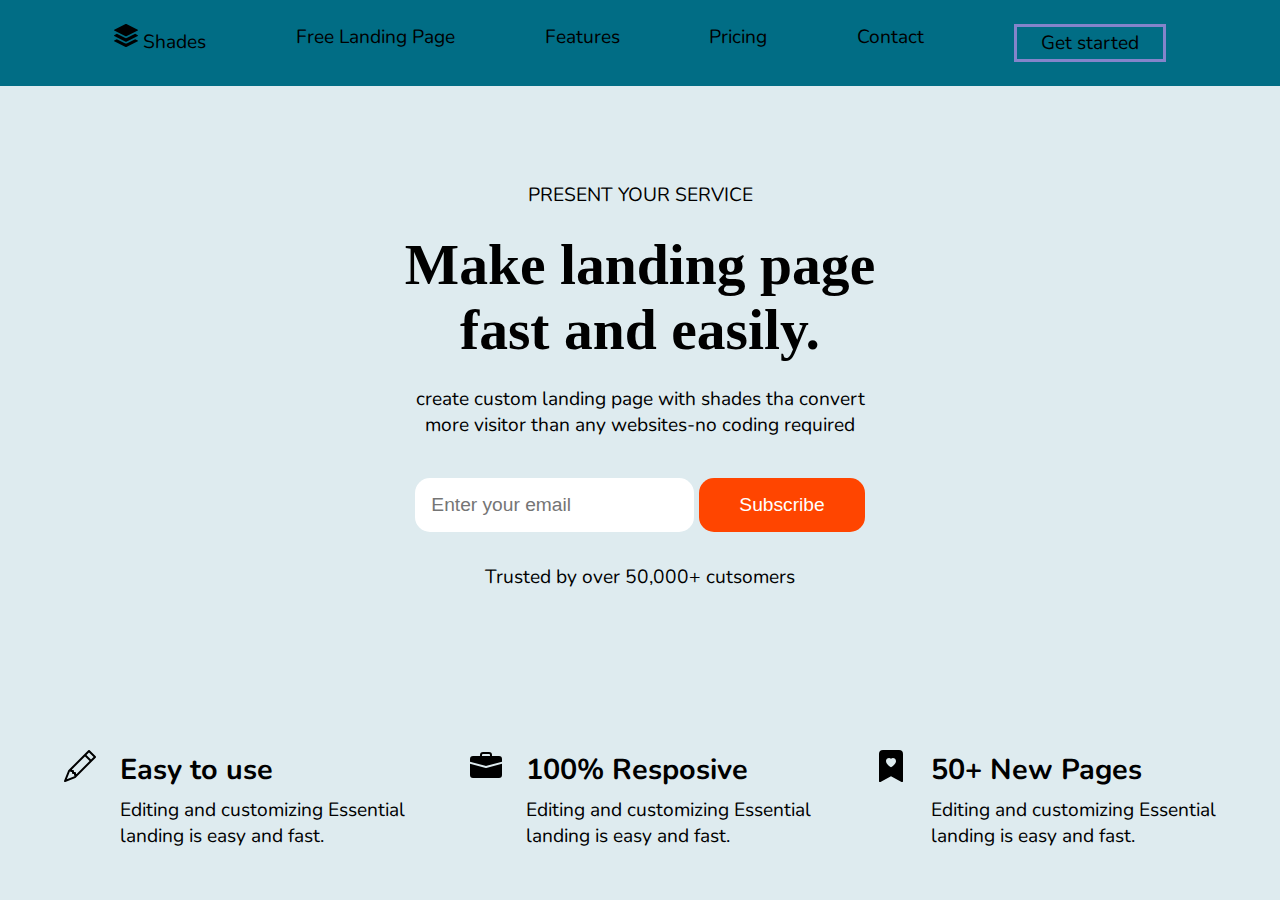
<file: index.html>
<!DOCTYPE html>
<html lang="en">
<head>
    <meta charset="UTF-8">
    <meta http-equiv="X-UA-Compatible" content="IE=edge">
    <meta name="viewport" content="width=device-width, initial-scale=1.0">
    <title>Landing Page</title>
    <link rel="stylesheet" href="style.css">
    <link href="https://cdn.jsdelivr.net/npm/bootstrap@5.0.2/dist/css/bootstrap.min.css" rel="stylesheet" integrity="sha384-EVSTQN3/azprG1Anm3QDgpJLIm9Nao0Yz1ztcQTwFspd3yD65VohhpuuCOmLASjC" crossorigin="anonymous">
</head>
<body>
    <header class="header__head">
        <nav class="header__nav">
            <ul class="header__ul__two">
                <li class="header__li">
                    <svg xmlns="http://www.w3.org/2000/svg" width="24" height="24" fill="currentColor" class="bi bi-stack" viewBox="0 0 16 16">
                        <path d="m14.12 10.163 1.715.858c.22.11.22.424 0 .534L8.267 15.34a.6.6 0 0 1-.534 0L.165 11.555a.299.299 0 0 1 0-.534l1.716-.858 5.317 2.659c.505.252 1.1.252 1.604 0l5.317-2.66zM7.733.063a.6.6 0 0 1 .534 0l7.568 3.784a.3.3 0 0 1 0 .535L8.267 8.165a.6.6 0 0 1-.534 0L.165 4.382a.299.299 0 0 1 0-.535z"/>
                        <path d="m14.12 6.576 1.715.858c.22.11.22.424 0 .534l-7.568 3.784a.6.6 0 0 1-.534 0L.165 7.968a.299.299 0 0 1 0-.534l1.716-.858 5.317 2.659c.505.252 1.1.252 1.604 0z"/>
                      </svg>
                    <a href="example.com" target="_blank"> Shades</a></li>
                <li class="header__li"><a href="#">Free Landing Page</a></li>
                <li class="header__li"><a href="#">Features</a></li>
                
                <li class="header__li"><a href="#">Pricing</a></li>
                <li class="header__li"><a href="#">Contact</a></li>
                <li class="header__li"><a href="#">Get started</a></li>
            </ul>
        </nav>
    </header>
    <main class="main">
        <p class="main__P1">PRESENT YOUR SERVICE</p>

        <section class="main__section1">
            <h1 class="main__section1__h1 center" >Make landing page <span>fast and easily.</span></h1>
            <p class="main__section1__P center">create custom landing page with shades tha convert <span>more visitor than any websites-no coding required</span></p>
        </section>

        <section class="main__section2">
            <input type="email" name="email" placeholder="Enter your email">
            <button type="button" onclick="alert('hello world!')">Subscribe</button>
        </section>

        <P class="main__p2"> Trusted by over 50,000+ cutsomers</P>

    </main>
    <article class="general__article">
        <article class="article1">
            <svg xmlns="http://www.w3.org/2000/svg" width="32" height="32" fill="currentColor" class="bi bi-pencil" viewBox="0 0 16 16">
                <path d="M12.146.146a.5.5 0 0 1 .708 0l3 3a.5.5 0 0 1 0 .708l-10 10a.5.5 0 0 1-.168.11l-5 2a.5.5 0 0 1-.65-.65l2-5a.5.5 0 0 1 .11-.168zM11.207 2.5 13.5 4.793 14.793 3.5 12.5 1.207zm1.586 3L10.5 3.207 4 9.707V10h.5a.5.5 0 0 1 .5.5v.5h.5a.5.5 0 0 1 .5.5v.5h.293zm-9.761 5.175-.106.106-1.528 3.821 3.821-1.528.106-.106A.5.5 0 0 1 5 12.5V12h-.5a.5.5 0 0 1-.5-.5V11h-.5a.5.5 0 0 1-.468-.325"/>
            </svg>
            <div class="holder">
                <h2 class="article1__h2">Easy to use</h2>
                <p class="article1__p">Editing and customizing Essential<span> landing is easy and fast.</span></p>
            </div>
        </article>

        <article class="article2">
            <svg xmlns="http://www.w3.org/2000/svg" width="32" height="32" fill="currentColor" class="bi bi-briefcase-fill" viewBox="0 0 16 16">
                <path d="M6.5 1A1.5 1.5 0 0 0 5 2.5V3H1.5A1.5 1.5 0 0 0 0 4.5v1.384l7.614 2.03a1.5 1.5 0 0 0 .772 0L16 5.884V4.5A1.5 1.5 0 0 0 14.5 3H11v-.5A1.5 1.5 0 0 0 9.5 1zm0 1h3a.5.5 0 0 1 .5.5V3H6v-.5a.5.5 0 0 1 .5-.5"/>
                <path d="M0 12.5A1.5 1.5 0 0 0 1.5 14h13a1.5 1.5 0 0 0 1.5-1.5V6.85L8.129 8.947a.5.5 0 0 1-.258 0L0 6.85z"/>
            </svg>
            <div class="holder">
                <h2 class="article2__h2">100% Resposive</h2>
                <p class="article2__p">Editing and customizing Essential <span> landing is easy and fast.</span></p>
            </div>  

        </article>

        <article class="article3">
            <svg xmlns="http://www.w3.org/2000/svg" width="32" height="32" fill="currentColor" class="bi bi-bookmark-heart-fill" viewBox="0 0 16 16">
                <path d="M2 15.5a.5.5 0 0 0 .74.439L8 13.069l5.26 2.87A.5.5 0 0 0 14 15.5V2a2 2 0 0 0-2-2H4a2 2 0 0 0-2 2zM8 4.41c1.387-1.425 4.854 1.07 0 4.277C3.146 5.48 6.613 2.986 8 4.412z"/>
            </svg>
            <div class="holder">
                <h2 class="article3__h2">50+ New Pages</h2>
                <p class="article3__p">Editing and customizing Essential<span> landing is easy and fast.</span>
                </p>
            </div>
        </article>
    </article>
    <!-- <footer class="footers">
      <p class="footers__p center">@osetag</p>
       
    </footer> -->

    

</body>
</html>
</file>
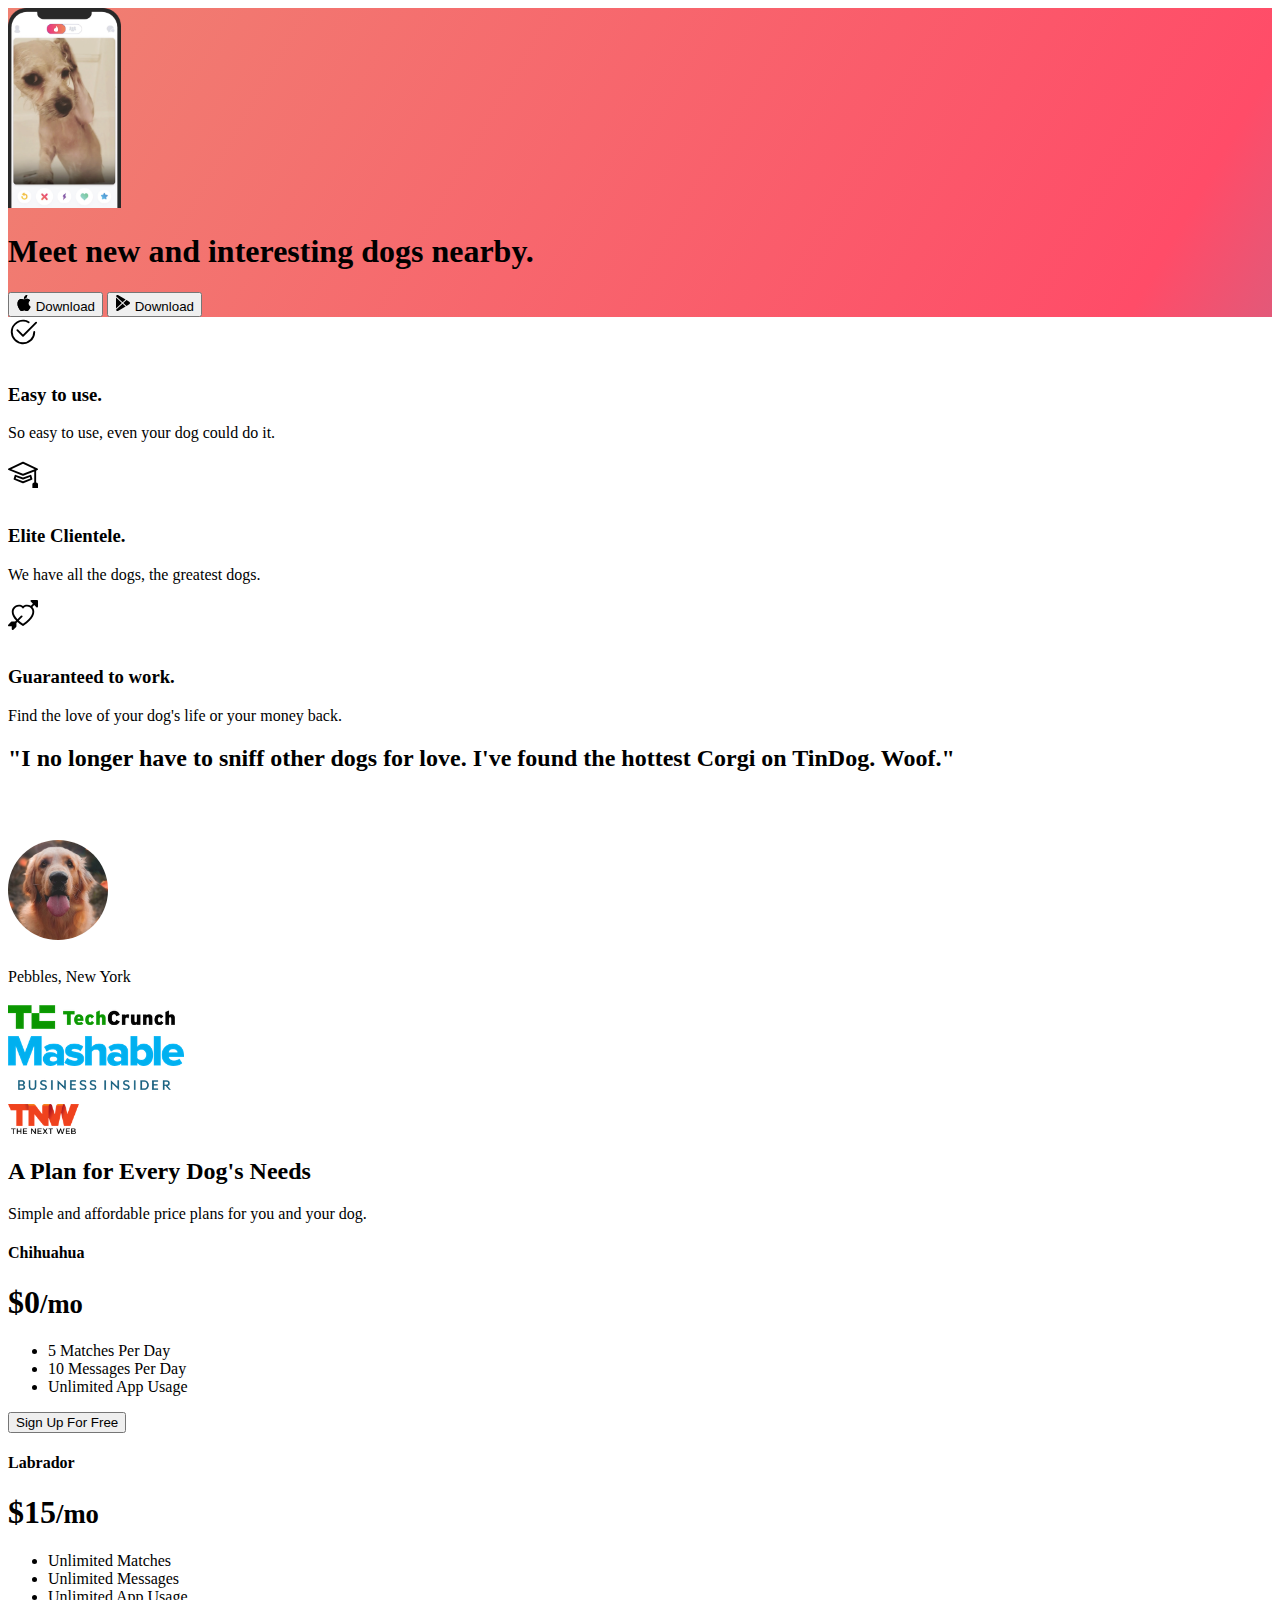
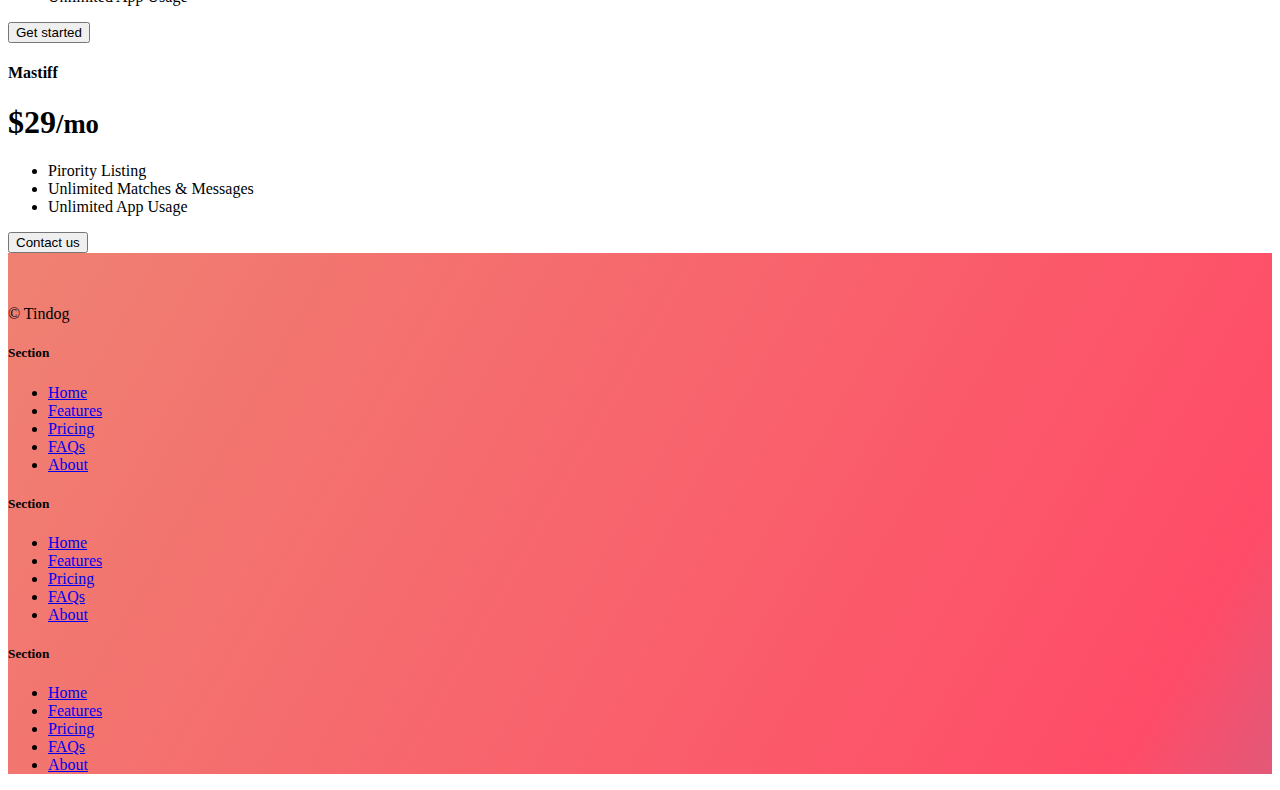
<file: 11.3 TinDog Project/index.html>
<!DOCTYPE html>
<html lang="en">

<head>
  <meta charset="UTF-8">
  <meta name="viewport" content="width=device-width, initial-scale=1.0">
  <title>TinDog</title>
  <link rel="stylesheet" href="./css/style.css"/>
  <link href="https://cdn.jsdelivr.net/npm/bootstrap@5.3.1/dist/css/bootstrap.min.css" rel="stylesheet" integrity="sha384-4bw+/aepP/YC94hEpVNVgiZdgIC5+VKNBQNGCHeKRQN+PtmoHDEXuppvnDJzQIu9" crossorigin="anonymous">
                         
</head>

<body>

  <!-- Title -->
  <section id="title" class="gradient-background">
    <div class="container col-xxl-8 px-4 pt-5">
      <div class="row flex-lg-row-reverse align-items-center g-5 pt-5">
        <div class="col-10 col-sm-8 col-lg-6">
          <img src="./images/iphone.png" class="d-block mx-lg-auto img-fluid" alt="app demo" height="200" loading="lazy">
        </div>
        <div class="col-lg-6">
          <h1 class="display-5 fw-bold text-body-emphasis lh-1 mb-3">Meet new and interesting dogs nearby.</h1>
          <div class="d-grid gap-2 d-md-flex justify-content-md-start">
            <button type="button" class="btn btn-light btn-lg px-4 me-md-2"><svg xmlns="http://www.w3.org/2000/svg" width="16" height="16" fill="currentColor"
              class="bi bi-apple mb-1" viewBox="0 0 16 16">
<path
                d="M11.182.008C11.148-.03 9.923.023 8.857 1.18c-1.066 1.156-.902 2.482-.878 2.516.024.034 1.52.087 2.475-1.258.955-1.345.762-2.391.728-2.43Zm3.314 11.733c-.048-.096-2.325-1.234-2.113-3.422.212-2.189 1.675-2.789 1.698-2.854.023-.065-.597-.79-1.254-1.157a3.692 3.692 0 0 0-1.563-.434c-.108-.003-.483-.095-1.254.116-.508.139-1.653.589-1.968.607-.316.018-1.256-.522-2.267-.665-.647-.125-1.333.131-1.824.328-.49.196-1.422.754-2.074 2.237-.652 1.482-.311 3.83-.067 4.56.244.729.625 1.924 1.273 2.796.576.984 1.34 1.667 1.659 1.899.319.232 1.219.386 1.843.067.502-.308 1.408-.485 1.766-.472.357.013 1.061.154 1.782.539.571.197 1.111.115 1.652-.105.541-.221 1.324-1.059 2.238-2.758.347-.79.505-1.217.473-1.282Z" />
<path
                d="M11.182.008C11.148-.03 9.923.023 8.857 1.18c-1.066 1.156-.902 2.482-.878 2.516.024.034 1.52.087 2.475-1.258.955-1.345.762-2.391.728-2.43Zm3.314 11.733c-.048-.096-2.325-1.234-2.113-3.422.212-2.189 1.675-2.789 1.698-2.854.023-.065-.597-.79-1.254-1.157a3.692 3.692 0 0 0-1.563-.434c-.108-.003-.483-.095-1.254.116-.508.139-1.653.589-1.968.607-.316.018-1.256-.522-2.267-.665-.647-.125-1.333.131-1.824.328-.49.196-1.422.754-2.074 2.237-.652 1.482-.311 3.83-.067 4.56.244.729.625 1.924 1.273 2.796.576.984 1.34 1.667 1.659 1.899.319.232 1.219.386 1.843.067.502-.308 1.408-.485 1.766-.472.357.013 1.061.154 1.782.539.571.197 1.111.115 1.652-.105.541-.221 1.324-1.059 2.238-2.758.347-.79.505-1.217.473-1.282Z" />
</svg> Download</button>
            <button type="button" class="btn btn-outline-light btn-lg px-4"><svg xmlns="http://www.w3.org/2000/svg" width="16" height="16" fill="currentColor"
              class="bi bi-google-play mb-1" viewBox="0 0 16 16">
<path
                d="M14.222 9.374c1.037-.61 1.037-2.137 0-2.748L11.528 5.04 8.32 8l3.207 2.96 2.694-1.586Zm-3.595 2.116L7.583 8.68 1.03 14.73c.201 1.029 1.36 1.61 2.303 1.055l7.294-4.295ZM1 13.396V2.603L6.846 8 1 13.396ZM1.03 1.27l6.553 6.05 3.044-2.81L3.333.215C2.39-.341 1.231.24 1.03 1.27Z" />
</svg> Download</button>
          </div>
        </div>
      </div>
    </div>
    

  </section>
  <!-- Features -->
  <section id="features">
    <div class="container px-4 py-5" id="hanging-icons">
      
      <div class="row g-4 py-5 row-cols-1 row-cols-lg-3">
        <div class="col d-flex align-items-start">
          <div class="icon-square text-body-emphasis bg-body-secondary d-inline-flex align-items-center justify-content-center fs-4 flex-shrink-0 me-3">
            <svg xmlns="http://www.w3.org/2000/svg" height="30" fill="currentColor" class="bi bi-check2-circle"
            viewBox="0 0 16 16">
<path
              d="M2.5 8a5.5 5.5 0 0 1 8.25-4.764.5.5 0 0 0 .5-.866A6.5 6.5 0 1 0 14.5 8a.5.5 0 0 0-1 0 5.5 5.5 0 1 1-11 0z" />
<path
              d="M15.354 3.354a.5.5 0 0 0-.708-.708L8 9.293 5.354 6.646a.5.5 0 1 0-.708.708l3 3a.5.5 0 0 0 .708 0l7-7z" />
</svg>
          </div>
          <div>
            <h3 class="fs-2 text-body-emphasis">Easy to use.</h3>
            <p>So easy to use, even your dog could do it.
            </p>
            
          </div>
        </div>
        <div class="col d-flex align-items-start">
          <div class="icon-square text-body-emphasis bg-body-secondary d-inline-flex align-items-center justify-content-center fs-4 flex-shrink-0 me-3">
            <svg xmlns="http://www.w3.org/2000/svg" height="30" fill="currentColor" class="bi bi-mortarboard" viewBox="0 0 16 16">
            <path d="M8.211 2.047a.5.5 0 0 0-.422 0l-7.5 3.5a.5.5 0 0 0 .025.917l7.5 3a.5.5 0 0 0 .372 0L14 7.14V13a1 1 0 0 0-1 1v2h3v-2a1 1 0 0 0-1-1V6.739l.686-.275a.5.5 0 0 0 .025-.917l-7.5-3.5ZM8 8.46 1.758 5.965 8 3.052l6.242 2.913L8 8.46Z"/>
            <path d="M4.176 9.032a.5.5 0 0 0-.656.327l-.5 1.7a.5.5 0 0 0 .294.605l4.5 1.8a.5.5 0 0 0 .372 0l4.5-1.8a.5.5 0 0 0 .294-.605l-.5-1.7a.5.5 0 0 0-.656-.327L8 10.466 4.176 9.032Zm-.068 1.873.22-.748 3.496 1.311a.5.5 0 0 0 .352 0l3.496-1.311.22.748L8 12.46l-3.892-1.556Z"/>
            </svg>
             
          </div>
          <div>
            <h3 class="fs-2 text-body-emphasis">Elite Clientele.</h3>
            <p>We have all the dogs, the greatest dogs.</p>
            
          </div>
        </div>
        <div class="col d-flex align-items-start">
          <div class="icon-square text-body-emphasis bg-body-secondary d-inline-flex align-items-center justify-content-center fs-4 flex-shrink-0 me-3">
            <svg xmlns="http://www.w3.org/2000/svg" height="30" fill="currentColor" class="bi bi-arrow-through-heart"
              viewBox="0 0 16 16">
<path fill-rule="evenodd"
                d="M2.854 15.854A.5.5 0 0 1 2 15.5V14H.5a.5.5 0 0 1-.354-.854l1.5-1.5A.5.5 0 0 1 2 11.5h1.793l.53-.53c-.771-.802-1.328-1.58-1.704-2.32-.798-1.575-.775-2.996-.213-4.092C3.426 2.565 6.18 1.809 8 3.233c1.25-.98 2.944-.928 4.212-.152L13.292 2 12.147.854A.5.5 0 0 1 12.5 0h3a.5.5 0 0 1 .5.5v3a.5.5 0 0 1-.854.354L14 2.707l-1.006 1.006c.236.248.44.531.6.845.562 1.096.585 2.517-.213 4.092-.793 1.563-2.395 3.288-5.105 5.08L8 13.912l-.276-.182a21.86 21.86 0 0 1-2.685-2.062l-.539.54V14a.5.5 0 0 1-.146.354l-1.5 1.5Zm2.893-4.894A20.419 20.419 0 0 0 8 12.71c2.456-1.666 3.827-3.207 4.489-4.512.679-1.34.607-2.42.215-3.185-.817-1.595-3.087-2.054-4.346-.761L8 4.62l-.358-.368c-1.259-1.293-3.53-.834-4.346.761-.392.766-.464 1.845.215 3.185.323.636.815 1.33 1.519 2.065l1.866-1.867a.5.5 0 1 1 .708.708L5.747 10.96Z" />
</svg>
          </div>
          <div>
            <h3 class="fs-2 text-body-emphasis">Guaranteed to work.</h3>
            <p>Find the love of your dog's life or your money back.</p>
            
          </div>
        </div>
      </div>
    </div>
    
  </section>
  <!-- Testimonial -->
  <section id="testimonial" >
    <div class="my-5">
      <div class="p-5 text-center bg-body-tertiary">
        <div class="container py-5">
          <h2 class="text-body-emphasis">"I no longer have to sniff other dogs for love. I've found the hottest Corgi on
            TinDog. Woof."</h2>
          <img class="profile-img mt-5" src="./images/dog-img.jpg" alt="dog image">
          <p class="col-lg-8 mx-auto lead mt-2">
            Pebbles, New York
          </p>
        </div>

        <div class="container">
          <div class="row">
            <div class="col-lg-3 col-sm-12">
              <img src="./images/techcrunch.png" alt="techcrunch" height="30">
            </div>
            <div class="col-lg-3 col-sm-12">
              <img src="./images/mashable.png" alt="mashable" height="30">
            </div>
            <div class="col-lg-3 col-sm-12">
              <img src="./images/bizinsider.png" alt="bizinsider" height="30">
            </div>
            <div class="col-lg-3 col-sm-12">
              <img src="./images/tnw.png" alt="tnw" height="30">
            </div>
          </div>
        </div>
      </div>
    </div>

  </section>






  <section id="pricing">
    <div class="container py-3">
      <header>
         <div class="pricing-header p-3 pb-md-4 mx-auto text-center">
          <h2 class="display-4 fw-normal text-body-emphasis">A Plan for Every Dog's Needs</h2>
          <p class="fs-5 text-body-secondary">Simple and affordable price plans for you and your dog.</p>
        </div>
      </header>
    
      <main>
        <div class="row row-cols-1 row-cols-md-3 mb-3 text-center">
          <div class="col">
            <div class="card mb-4 rounded-3 shadow-sm">
              <div class="card-header py-3">
                <h4 class="my-0 fw-normal">Chihuahua</h4>
              </div>
              <div class="card-body">
                <h1 class="card-title pricing-card-title">$0<small class="text-body-secondary fw-light">/mo</small></h1>
                <ul class="list-unstyled mt-3 mb-4">
                  <li>5 Matches Per Day</li>
                  <li>10 Messages Per Day</li>
                  <li>Unlimited App Usage</li>
                </ul>
                <button type="button" class="w-100 btn btn-lg btn-outline-dark">Sign Up For Free</button>
              </div>
            </div>
          </div>
          <div class="col">
            <div class="card mb-4 rounded-3 shadow-sm">
              <div class="card-header py-3">

               <h4 class="my-0 fw-normal">Labrador</h4>
              </div>
              <div class="card-body">
                <h1 class="card-title pricing-card-title">$15<small class="text-body-secondary fw-light">/mo</small></h1>
                <ul class="list-unstyled mt-3 mb-4">
                  <li>Unlimited Matches</li>
                  <li>Unlimited Messages</li>
                  <li>Unlimited App Usage</li>
                </ul>
                <button type="button" class="w-100 btn btn-lg btn-dark">Get started</button>
              </div>
            </div>
          </div>
          <div class="col">
            <div class="card mb-4 rounded-3 shadow-sm border-dark">
              <div class="card-header py-3 text-bg-dark border-dark">
                <h4 class="my-0 fw-normal">Mastiff</h4>
              </div>
              <div class="card-body">
                <h1 class="card-title pricing-card-title">$29<small class="text-body-secondary fw-light">/mo</small></h1>
                <ul class="list-unstyled mt-3 mb-4">
                  <li>Pirority Listing</li>
                  <li>Unlimited Matches & Messages</li>
                  <li> Unlimited App Usage</li>
                </ul>
                <button type="button" class="w-100 btn btn-lg btn-dark">Contact us</button>
              </div>
            </div>
          </div>
        </div>
    
        

  </section>
  <!-- Footer -->
  <section id="footer" class="gradient-background"> 
    <div class="container">
      <footer class="row row-cols-1 row-cols-sm-2 row-cols-md-5   py-5 mt-5 border-top">
        <div class="col mb-3">
          <a href="/" class="d-flex align-items-center mb-3 link-body-emphasis text-decoration-none">
            <svg class="bi me-2" width="40" height="32"><use xlink:href="#bootstrap"></use></svg>
          </a>
          <p class="text-body-secondary">© Tindog</p>
        </div>
    
        <div class="col mb-3">
    
        </div>
    
        <div class="col mb-3">
          <h5>Section</h5>
          <ul class="nav flex-column">
            <li class="nav-item mb-2"><a href="#" class="nav-link p-0 text-body-secondary">Home</a></li>
            <li class="nav-item mb-2"><a href="#" class="nav-link p-0 text-body-secondary">Features</a></li>
            <li class="nav-item mb-2"><a href="#" class="nav-link p-0 text-body-secondary">Pricing</a></li>
            <li class="nav-item mb-2"><a href="#" class="nav-link p-0 text-body-secondary">FAQs</a></li>
            <li class="nav-item mb-2"><a href="#" class="nav-link p-0 text-body-secondary">About</a></li>
          </ul>
        </div>
    
        <div class="col mb-3">
          <h5>Section</h5>
          <ul class="nav flex-column">
            <li class="nav-item mb-2"><a href="#" class="nav-link p-0 text-body-secondary">Home</a></li>
            <li class="nav-item mb-2"><a href="#" class="nav-link p-0 text-body-secondary">Features</a></li>
            <li class="nav-item mb-2"><a href="#" class="nav-link p-0 text-body-secondary">Pricing</a></li>
            <li class="nav-item mb-2"><a href="#" class="nav-link p-0 text-body-secondary">FAQs</a></li>
            <li class="nav-item mb-2"><a href="#" class="nav-link p-0 text-body-secondary">About</a></li>
          </ul>
        </div>
    
        <div class="col mb-3">
          <h5>Section</h5>
          <ul class="nav flex-column">
            <li class="nav-item mb-2"><a href="#" class="nav-link p-0 text-body-secondary">Home</a></li>
            <li class="nav-item mb-2"><a href="#" class="nav-link p-0 text-body-secondary">Features</a></li>
            <li class="nav-item mb-2"><a href="#" class="nav-link p-0 text-body-secondary">Pricing</a></li>
            <li class="nav-item mb-2"><a href="#" class="nav-link p-0 text-body-secondary">FAQs</a></li>
            <li class="nav-item mb-2"><a href="#" class="nav-link p-0 text-body-secondary">About</a></li>
          </ul>
        </div>
      </footer>
    </div>

  </section>
</body>

</html>
</file>
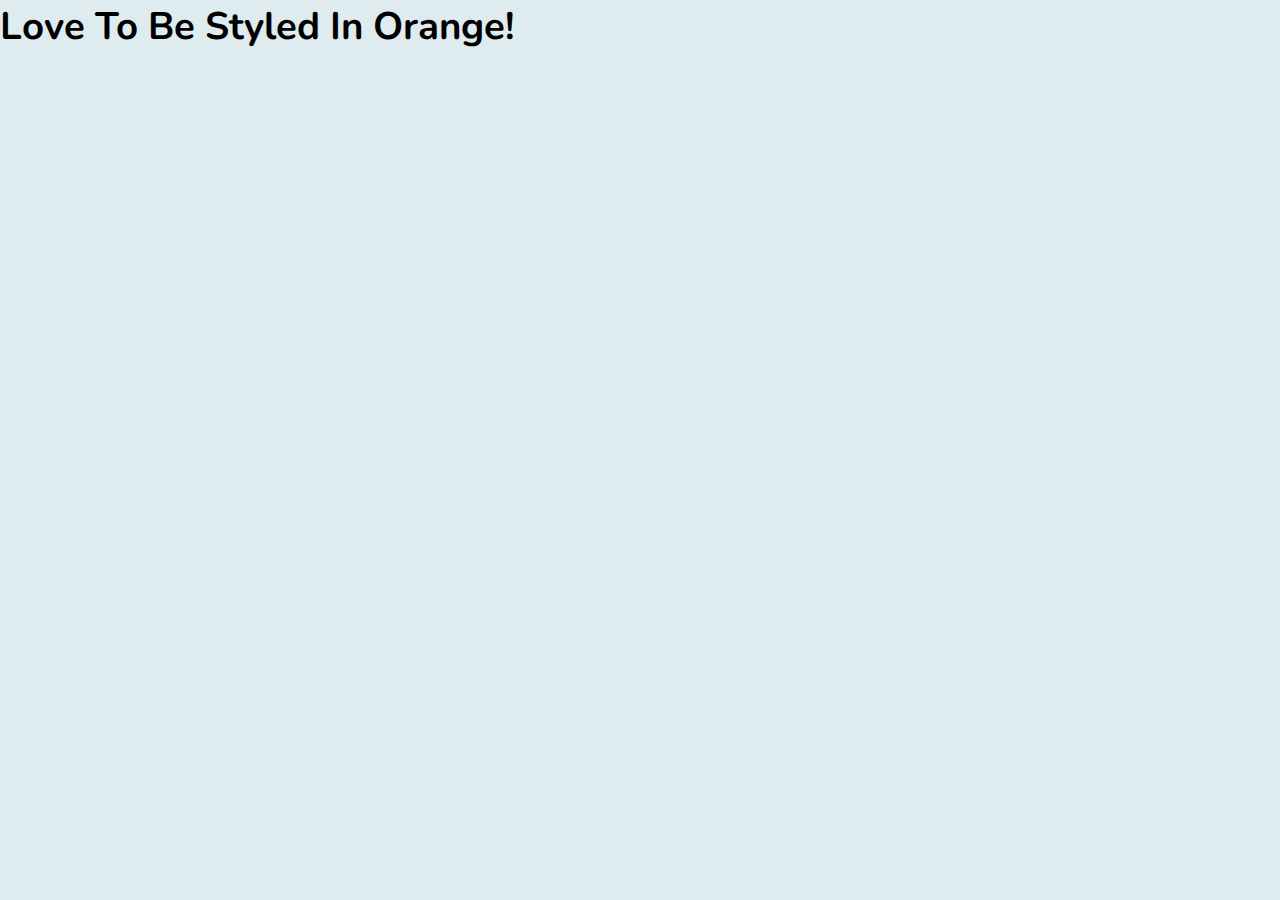
<file: external.html>
<!DOCTYPE html>
<html lang="en">
<head>
  <meta charset="UTF-8">
  <title>External</title>
  <link rel = "stylesheet"
        href="./style.css"/>
</head>
<body>
  <h1>Love To Be Styled In Orange!</h1>
</body>
</html>
</file>
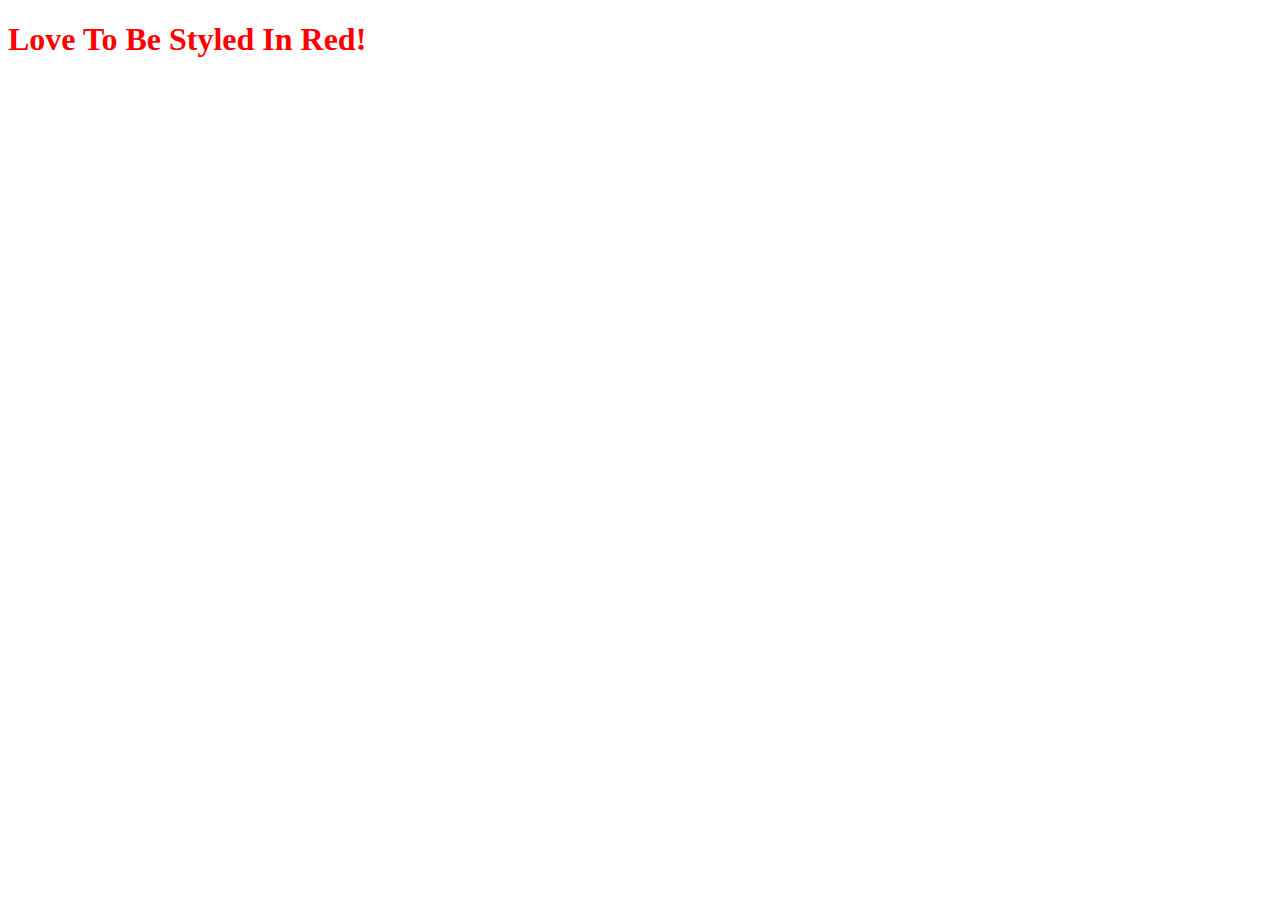
<file: internal.html>
<!DOCTYPE html>
<html lang="en">

<head>
  <meta charset="UTF-8">
  <title>Internal</title>
  <style>
    h1 {color:red;}
  </style>
</head>

<body>
<h1>Love To Be Styled In Red!</h1>
</body>

</html>
</file>
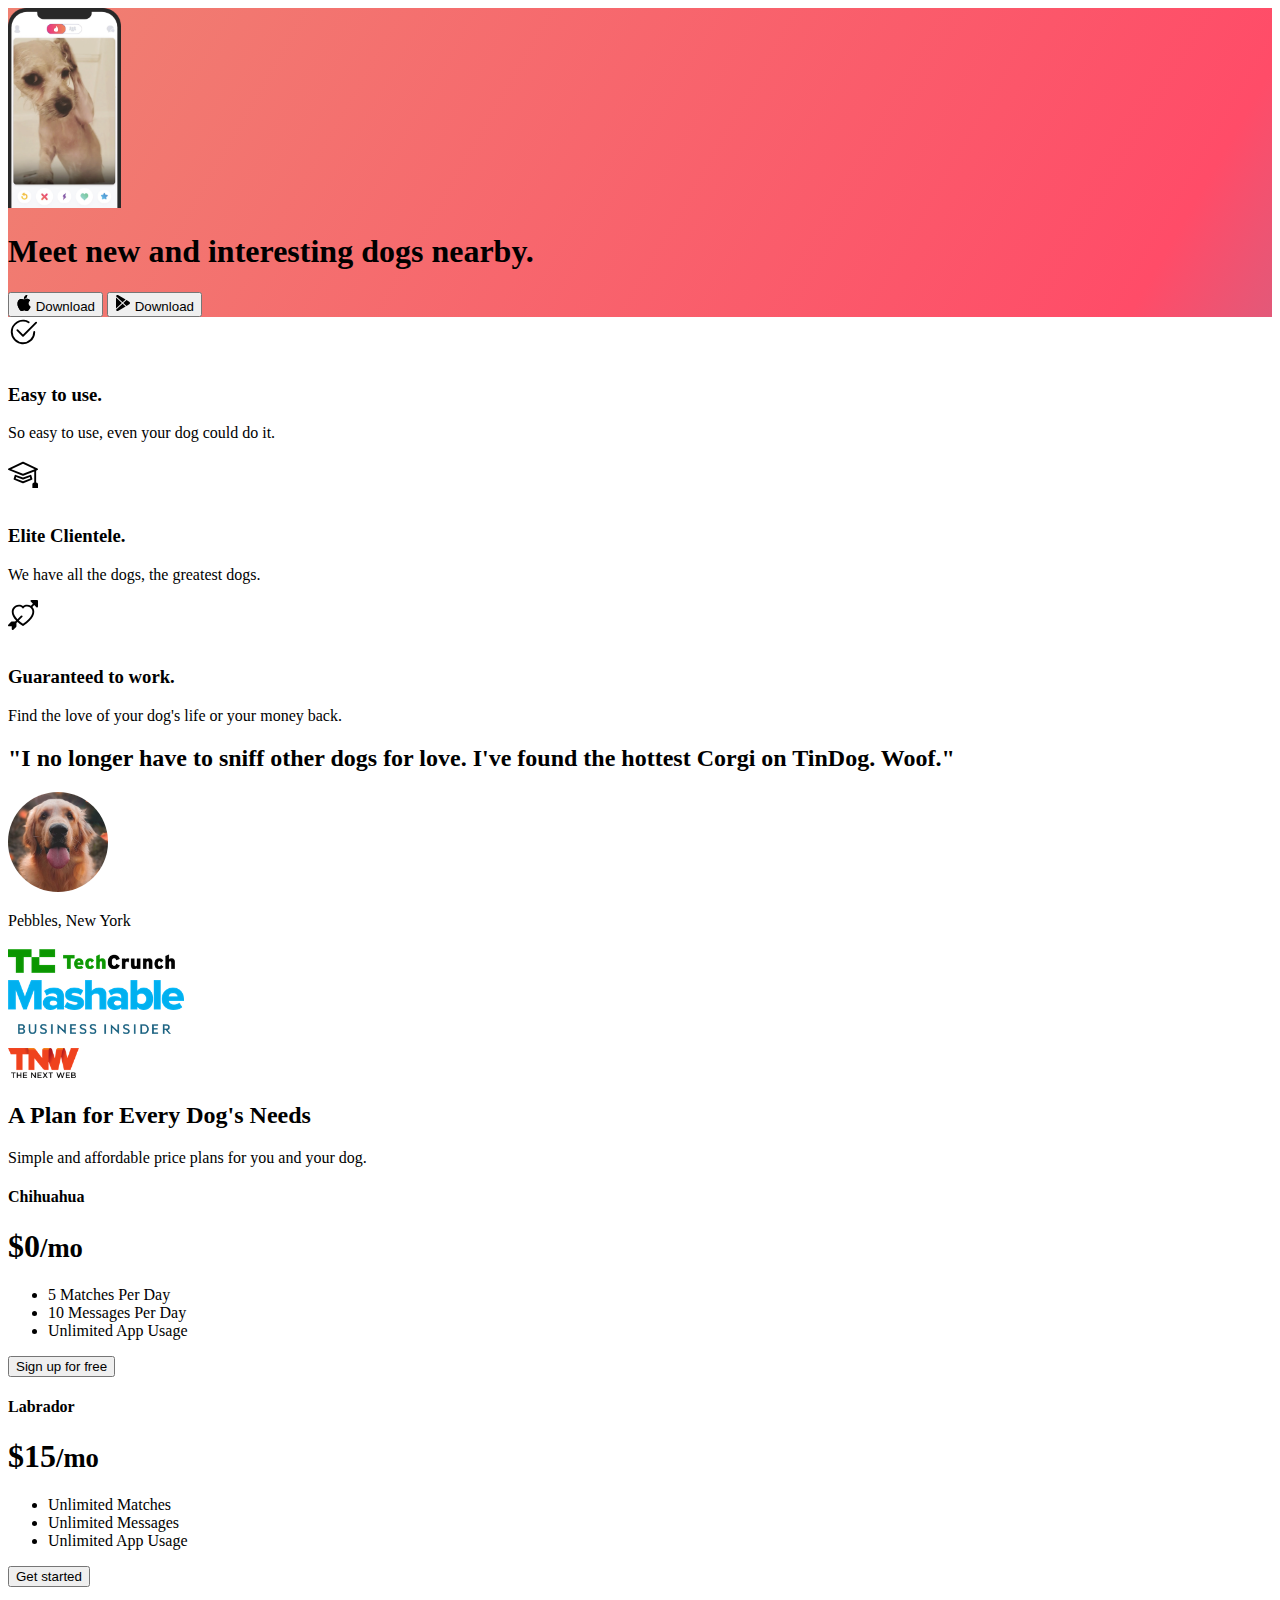
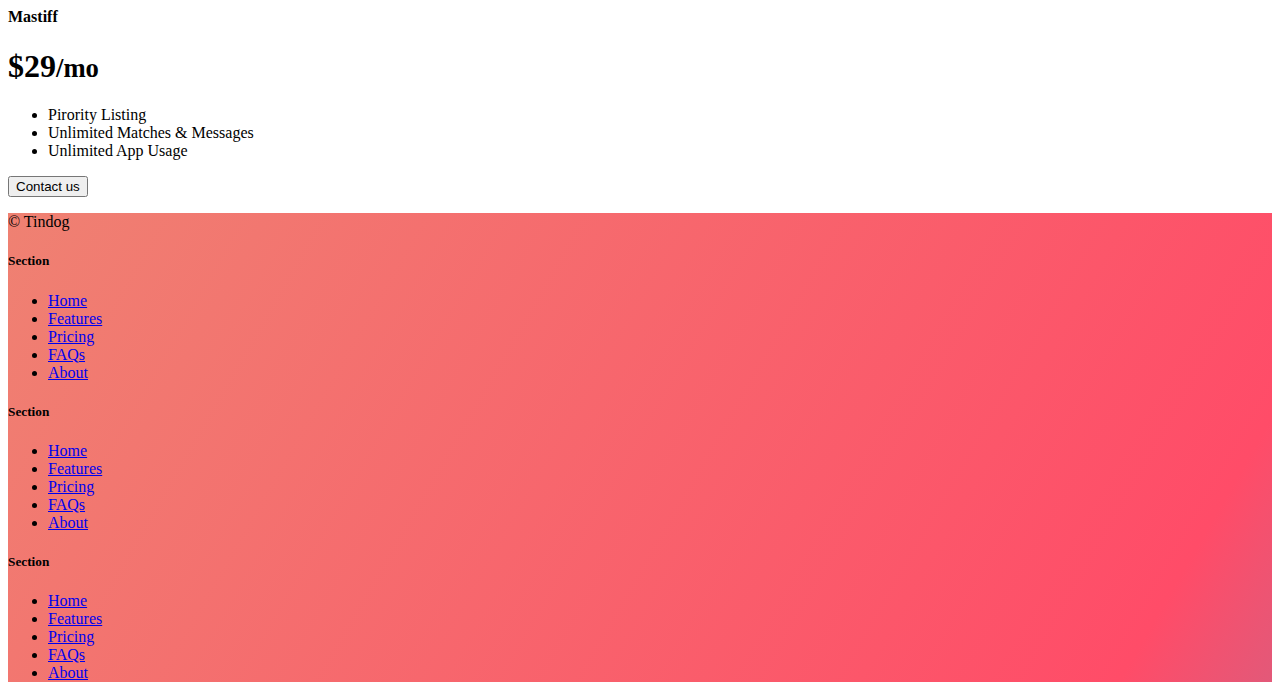
<file: solution.html>
<!DOCTYPE html>
<html lang="en">

<head>
  <meta charset="UTF-8">
  <meta name="viewport" content="width=device-width, initial-scale=1.0">
  <title>TinDog</title>
  <link href="https://cdn.jsdelivr.net/npm/bootstrap@5.3.0-alpha3/dist/css/bootstrap.min.css" rel="stylesheet"
    integrity="sha384-KK94CHFLLe+nY2dmCWGMq91rCGa5gtU4mk92HdvYe+M/SXH301p5ILy+dN9+nJOZ" crossorigin="anonymous">
  <link rel="stylesheet" href="./css/solution.css">
</head>

<body>


  <!-- Title -->
  <section id="title" class="gradient-background">

    <div class="container col-xxl-8 px-4 pt-5">
      <div class="row flex-lg-row-reverse align-items-center g-5 pt-5">
        <div class="col-10 col-sm-8 col-lg-6">
          <img src="./images/iphone.png" class="d-block mx-lg-auto img-fluid" alt="Bootstrap Themes" height="200"
            loading="lazy">
        </div>
        <div class="col-lg-6">
          <h1 class="display-5 fw-bold text-body-emphasis lh-1 mb-3">Meet new and interesting dogs nearby.</h1>

          <div class="d-grid gap-2 d-md-flex justify-content-md-start">
            <button type="button" class="btn btn-light btn-lg px-4 me-md-2"><svg xmlns="http://www.w3.org/2000/svg"
                width="16" height="16" fill="currentColor" class="bi bi-apple mb-1" viewBox="0 0 16 16">
                <path
                  d="M11.182.008C11.148-.03 9.923.023 8.857 1.18c-1.066 1.156-.902 2.482-.878 2.516.024.034 1.52.087 2.475-1.258.955-1.345.762-2.391.728-2.43Zm3.314 11.733c-.048-.096-2.325-1.234-2.113-3.422.212-2.189 1.675-2.789 1.698-2.854.023-.065-.597-.79-1.254-1.157a3.692 3.692 0 0 0-1.563-.434c-.108-.003-.483-.095-1.254.116-.508.139-1.653.589-1.968.607-.316.018-1.256-.522-2.267-.665-.647-.125-1.333.131-1.824.328-.49.196-1.422.754-2.074 2.237-.652 1.482-.311 3.83-.067 4.56.244.729.625 1.924 1.273 2.796.576.984 1.34 1.667 1.659 1.899.319.232 1.219.386 1.843.067.502-.308 1.408-.485 1.766-.472.357.013 1.061.154 1.782.539.571.197 1.111.115 1.652-.105.541-.221 1.324-1.059 2.238-2.758.347-.79.505-1.217.473-1.282Z" />
                <path
                  d="M11.182.008C11.148-.03 9.923.023 8.857 1.18c-1.066 1.156-.902 2.482-.878 2.516.024.034 1.52.087 2.475-1.258.955-1.345.762-2.391.728-2.43Zm3.314 11.733c-.048-.096-2.325-1.234-2.113-3.422.212-2.189 1.675-2.789 1.698-2.854.023-.065-.597-.79-1.254-1.157a3.692 3.692 0 0 0-1.563-.434c-.108-.003-.483-.095-1.254.116-.508.139-1.653.589-1.968.607-.316.018-1.256-.522-2.267-.665-.647-.125-1.333.131-1.824.328-.49.196-1.422.754-2.074 2.237-.652 1.482-.311 3.83-.067 4.56.244.729.625 1.924 1.273 2.796.576.984 1.34 1.667 1.659 1.899.319.232 1.219.386 1.843.067.502-.308 1.408-.485 1.766-.472.357.013 1.061.154 1.782.539.571.197 1.111.115 1.652-.105.541-.221 1.324-1.059 2.238-2.758.347-.79.505-1.217.473-1.282Z" />
              </svg> Download</button>
            <button type="button" class="btn btn-outline-light btn-lg px-4"><svg xmlns="http://www.w3.org/2000/svg"
                width="16" height="16" fill="currentColor" class="bi bi-google-play mb-1" viewBox="0 0 16 16">
                <path
                  d="M14.222 9.374c1.037-.61 1.037-2.137 0-2.748L11.528 5.04 8.32 8l3.207 2.96 2.694-1.586Zm-3.595 2.116L7.583 8.68 1.03 14.73c.201 1.029 1.36 1.61 2.303 1.055l7.294-4.295ZM1 13.396V2.603L6.846 8 1 13.396ZM1.03 1.27l6.553 6.05 3.044-2.81L3.333.215C2.39-.341 1.231.24 1.03 1.27Z" />
              </svg> Download</button>
          </div>
        </div>
      </div>
    </div>
  </section>
  <!-- Features -->
  <section id="features">
    <div class="container mt-5">
      <div class="row g-4 py-5 row-cols-1 row-cols-lg-3">
        <div class="col d-flex align-items-start">
          <div
            class="icon-square text-body-emphasis bg-body-secondary d-inline-flex align-items-center justify-content-center fs-4 flex-shrink-0 me-3">
            <svg xmlns="http://www.w3.org/2000/svg" height="30" fill="currentColor" class="bi bi-check2-circle"
              viewBox="0 0 16 16">
              <path
                d="M2.5 8a5.5 5.5 0 0 1 8.25-4.764.5.5 0 0 0 .5-.866A6.5 6.5 0 1 0 14.5 8a.5.5 0 0 0-1 0 5.5 5.5 0 1 1-11 0z" />
              <path
                d="M15.354 3.354a.5.5 0 0 0-.708-.708L8 9.293 5.354 6.646a.5.5 0 1 0-.708.708l3 3a.5.5 0 0 0 .708 0l7-7z" />
            </svg>
          </div>
          <div>
            <h3 class="fs-2">Easy to use.</h3>
            <p>So easy to use, even your dog could do it.</p>

          </div>
        </div>
        <div class="col d-flex align-items-start">
          <div
            class="icon-square text-body-emphasis bg-body-secondary d-inline-flex align-items-center justify-content-center fs-4 flex-shrink-0 me-3">
            <svg xmlns="http://www.w3.org/2000/svg" height="30" fill="currentColor" class="bi bi-mortarboard"
              viewBox="0 0 16 16">
              <path
                d="M8.211 2.047a.5.5 0 0 0-.422 0l-7.5 3.5a.5.5 0 0 0 .025.917l7.5 3a.5.5 0 0 0 .372 0L14 7.14V13a1 1 0 0 0-1 1v2h3v-2a1 1 0 0 0-1-1V6.739l.686-.275a.5.5 0 0 0 .025-.917l-7.5-3.5ZM8 8.46 1.758 5.965 8 3.052l6.242 2.913L8 8.46Z" />
              <path
                d="M4.176 9.032a.5.5 0 0 0-.656.327l-.5 1.7a.5.5 0 0 0 .294.605l4.5 1.8a.5.5 0 0 0 .372 0l4.5-1.8a.5.5 0 0 0 .294-.605l-.5-1.7a.5.5 0 0 0-.656-.327L8 10.466 4.176 9.032Zm-.068 1.873.22-.748 3.496 1.311a.5.5 0 0 0 .352 0l3.496-1.311.22.748L8 12.46l-3.892-1.556Z" />
            </svg>
          </div>
          <div>
            <h3 class="fs-2">Elite Clientele.</h3>
            <p>We have all the dogs, the greatest dogs.</p>

          </div>
        </div>
        <div class="col d-flex align-items-start">
          <div
            class="icon-square text-body-emphasis bg-body-secondary d-inline-flex align-items-center justify-content-center fs-4 flex-shrink-0 me-3">
            <svg xmlns="http://www.w3.org/2000/svg" height="30" fill="currentColor" class="bi bi-arrow-through-heart"
              viewBox="0 0 16 16">
              <path fill-rule="evenodd"
                d="M2.854 15.854A.5.5 0 0 1 2 15.5V14H.5a.5.5 0 0 1-.354-.854l1.5-1.5A.5.5 0 0 1 2 11.5h1.793l.53-.53c-.771-.802-1.328-1.58-1.704-2.32-.798-1.575-.775-2.996-.213-4.092C3.426 2.565 6.18 1.809 8 3.233c1.25-.98 2.944-.928 4.212-.152L13.292 2 12.147.854A.5.5 0 0 1 12.5 0h3a.5.5 0 0 1 .5.5v3a.5.5 0 0 1-.854.354L14 2.707l-1.006 1.006c.236.248.44.531.6.845.562 1.096.585 2.517-.213 4.092-.793 1.563-2.395 3.288-5.105 5.08L8 13.912l-.276-.182a21.86 21.86 0 0 1-2.685-2.062l-.539.54V14a.5.5 0 0 1-.146.354l-1.5 1.5Zm2.893-4.894A20.419 20.419 0 0 0 8 12.71c2.456-1.666 3.827-3.207 4.489-4.512.679-1.34.607-2.42.215-3.185-.817-1.595-3.087-2.054-4.346-.761L8 4.62l-.358-.368c-1.259-1.293-3.53-.834-4.346.761-.392.766-.464 1.845.215 3.185.323.636.815 1.33 1.519 2.065l1.866-1.867a.5.5 0 1 1 .708.708L5.747 10.96Z" />
            </svg>
          </div>
          <div>
            <h3 class="fs-2">Guaranteed to work.</h3>
            <p>Find the love of your dog's life or your money back.</p>

          </div>
        </div>
      </div>
    </div>
  </section>
  <!-- Testimonial -->
  <section id="testimonial">
    <div class="my-5">
      <div class="p-5 text-center bg-body-tertiary">
        <div class="container py-5">
          <h2 class="text-body-emphasis">"I no longer have to sniff other dogs for love. I've found the hottest Corgi on
            TinDog. Woof."</h2>
          <img class="profile-img mt-5" src="./images/dog-img.jpg" alt="dog image">
          <p class="col-lg-8 mx-auto lead mt-2">
            Pebbles, New York
          </p>
        </div>

        <div class="container">
          <div class="row">
            <div class="col-lg-3 col-sm-12">
              <img src="./images/techcrunch.png" alt="techcrunch" height="30">
            </div>
            <div class="col-lg-3 col-sm-12">
              <img src="./images/mashable.png" alt="mashable" height="30">
            </div>
            <div class="col-lg-3 col-sm-12">
              <img src="./images/bizinsider.png" alt="bizinsider" height="30">
            </div>
            <div class="col-lg-3 col-sm-12">
              <img src="./images/tnw.png" alt="tnw" height="30">
            </div>
          </div>
        </div>
      </div>
    </div>
  </section>
  <!-- Pricing -->
  <section id="pricing">
    <div class="container">
      <div class="pricing-header p-3 pb-md-4 mx-auto text-center">
        <h2 class="display-4 fw-normal">A Plan for Every Dog's Needs</h2>
        <p class="fs-5 text-body-secondary">Simple and affordable price plans for you and your dog.
      </div>
      <div class="row row-cols-1 row-cols-md-3 mb-3 text-center">
        <div class="col">
          <div class="card mb-4 rounded-3 shadow-sm">
            <div class="card-header py-3">
              <h4 class="my-0 fw-normal">Chihuahua</h4>
            </div>
            <div class="card-body">
              <h1 class="card-title pricing-card-title">$0<small class="text-body-secondary fw-light">/mo</small></h1>
              <ul class="list-unstyled mt-3 mb-4">
                <li>5 Matches Per Day</li>
                <li>10 Messages Per Day</li>
                <li>Unlimited App Usage</li>
              </ul>
              <button type="button" class="w-100 btn btn-lg btn-outline-dark">Sign up for free</button>
            </div>
          </div>
        </div>
        <div class="col">
          <div class="card mb-4 rounded-3 shadow-sm">
            <div class="card-header py-3">
              <h4 class="my-0 fw-normal">Labrador</h4>
            </div>
            <div class="card-body">
              <h1 class="card-title pricing-card-title">$15<small class="text-body-secondary fw-light">/mo</small></h1>
              <ul class="list-unstyled mt-3 mb-4">
                <li>Unlimited Matches</li>
                <li>Unlimited Messages</li>
                <li>Unlimited App Usage</li>
              </ul>
              <button type="button" class="w-100 btn btn-lg btn-dark">Get started</button>
            </div>
          </div>
        </div>
        <div class="col">
          <div class="card mb-4 rounded-3 shadow-sm border-dark">
            <div class="card-header py-3 text-bg-dark border-dark">
              <h4 class="my-0 fw-normal">Mastiff</h4>
            </div>
            <div class="card-body">
              <h1 class="card-title pricing-card-title">$29<small class="text-body-secondary fw-light">/mo</small></h1>
              <ul class="list-unstyled mt-3 mb-4">
                <li>Pirority Listing</li>
                <li>Unlimited Matches & Messages</li>
                <li>Unlimited App Usage</li>
              </ul>
              <button type="button" class="w-100 btn btn-lg btn-dark">Contact us</button>
            </div>
          </div>
        </div>
      </div>
    </div>
  </section>
  <!-- Footer -->
  <section id="contact" class="gradient-background">
    <div class="container ">
      <footer class="row row-cols-1 row-cols-sm-2 row-cols-md-5 py-5 mt-5 border-top">
        <div class="col mb-3">

          <p class="text-body-secondary">© Tindog</p>
        </div>

        <div class="col mb-3">

        </div>

        <div class="col mb-3">
          <h5>Section</h5>
          <ul class="nav flex-column">
            <li class="nav-item mb-2"><a href="#" class="nav-link p-0 text-body-secondary">Home</a></li>
            <li class="nav-item mb-2"><a href="#" class="nav-link p-0 text-body-secondary">Features</a></li>
            <li class="nav-item mb-2"><a href="#" class="nav-link p-0 text-body-secondary">Pricing</a></li>
            <li class="nav-item mb-2"><a href="#" class="nav-link p-0 text-body-secondary">FAQs</a></li>
            <li class="nav-item mb-2"><a href="#" class="nav-link p-0 text-body-secondary">About</a></li>
          </ul>
        </div>

        <div class="col mb-3">
          <h5>Section</h5>
          <ul class="nav flex-column">
            <li class="nav-item mb-2"><a href="#" class="nav-link p-0 text-body-secondary">Home</a></li>
            <li class="nav-item mb-2"><a href="#" class="nav-link p-0 text-body-secondary">Features</a></li>
            <li class="nav-item mb-2"><a href="#" class="nav-link p-0 text-body-secondary">Pricing</a></li>
            <li class="nav-item mb-2"><a href="#" class="nav-link p-0 text-body-secondary">FAQs</a></li>
            <li class="nav-item mb-2"><a href="#" class="nav-link p-0 text-body-secondary">About</a></li>
          </ul>
        </div>

        <div class="col mb-3">
          <h5>Section</h5>
          <ul class="nav flex-column">
            <li class="nav-item mb-2"><a href="#" class="nav-link p-0 text-body-secondary">Home</a></li>
            <li class="nav-item mb-2"><a href="#" class="nav-link p-0 text-body-secondary">Features</a></li>
            <li class="nav-item mb-2"><a href="#" class="nav-link p-0 text-body-secondary">Pricing</a></li>
            <li class="nav-item mb-2"><a href="#" class="nav-link p-0 text-body-secondary">FAQs</a></li>
            <li class="nav-item mb-2"><a href="#" class="nav-link p-0 text-body-secondary">About</a></li>
          </ul>
        </div>
      </footer>
    </div>
  </section>
</body>

</html>
</file>
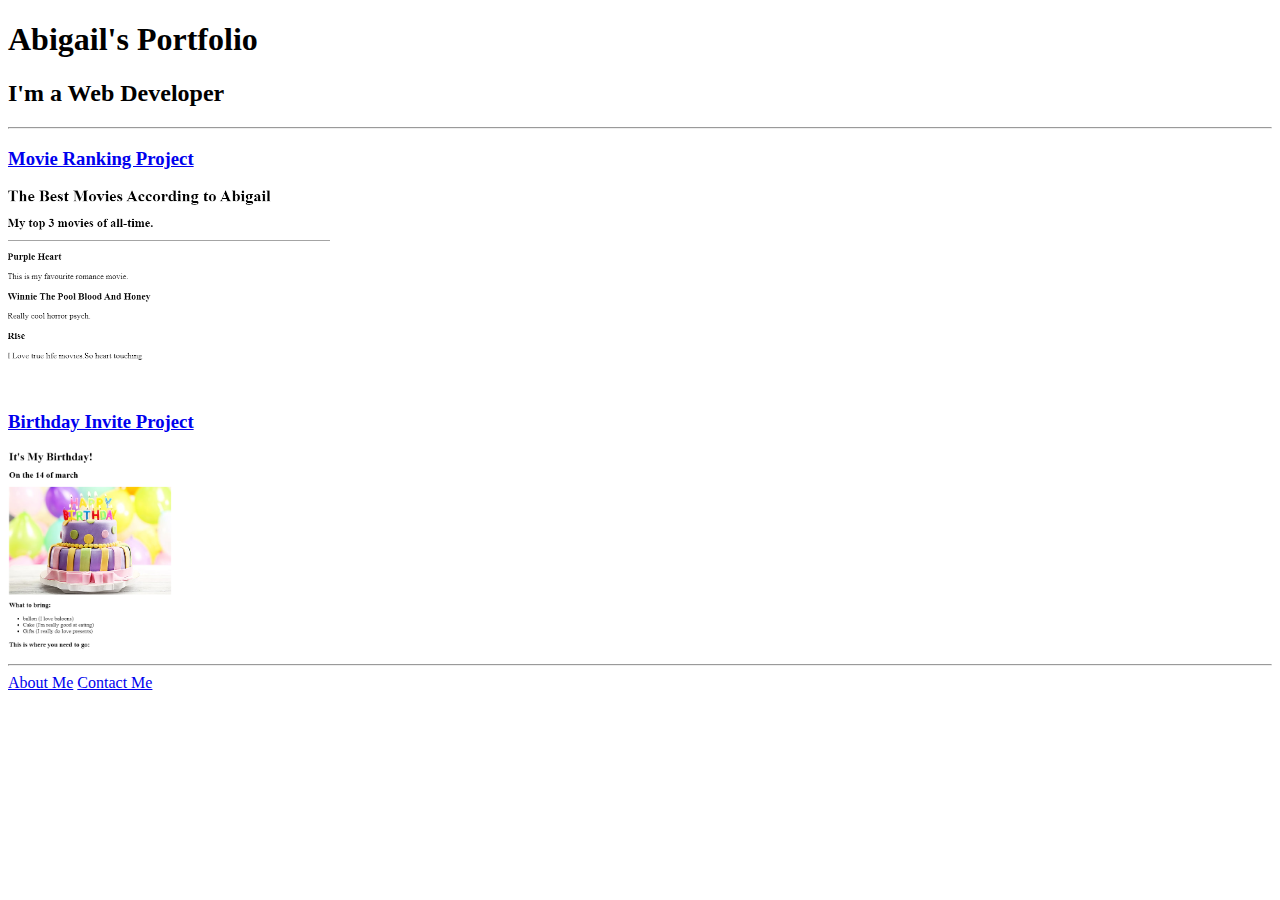
<file: 4.3 HTML Portfolio Project 1/solution.html>
<!DOCTYPE html>
<html lang="en">

<head>
  <meta charset="UTF-8">
  <title>Abigail's Portfolio</title>
</head>

<body>
  <h1>Abigail's Portfolio</h1>
  <h2>I'm a Web Developer</h2>
  <hr />
  <h3><a href="./public/movie-ranking.html">Movie Ranking Project</a></h3>
  <img src="./assets/images/movie-ranking.png" height="200" alt="movie ranking project preview"/>
  <h3><a href="./public/birthday-invite.html">Birthday Invite Project</a></h3>
  <img src="./assets/images/birthday-invites.png" height="200" alt="birthday invite project preview"/>
  <hr />
  <a href="./public/about.html">About Me</a>
  <a href="./public/contact.html">Contact Me</a>
</body>

</html>
</file>
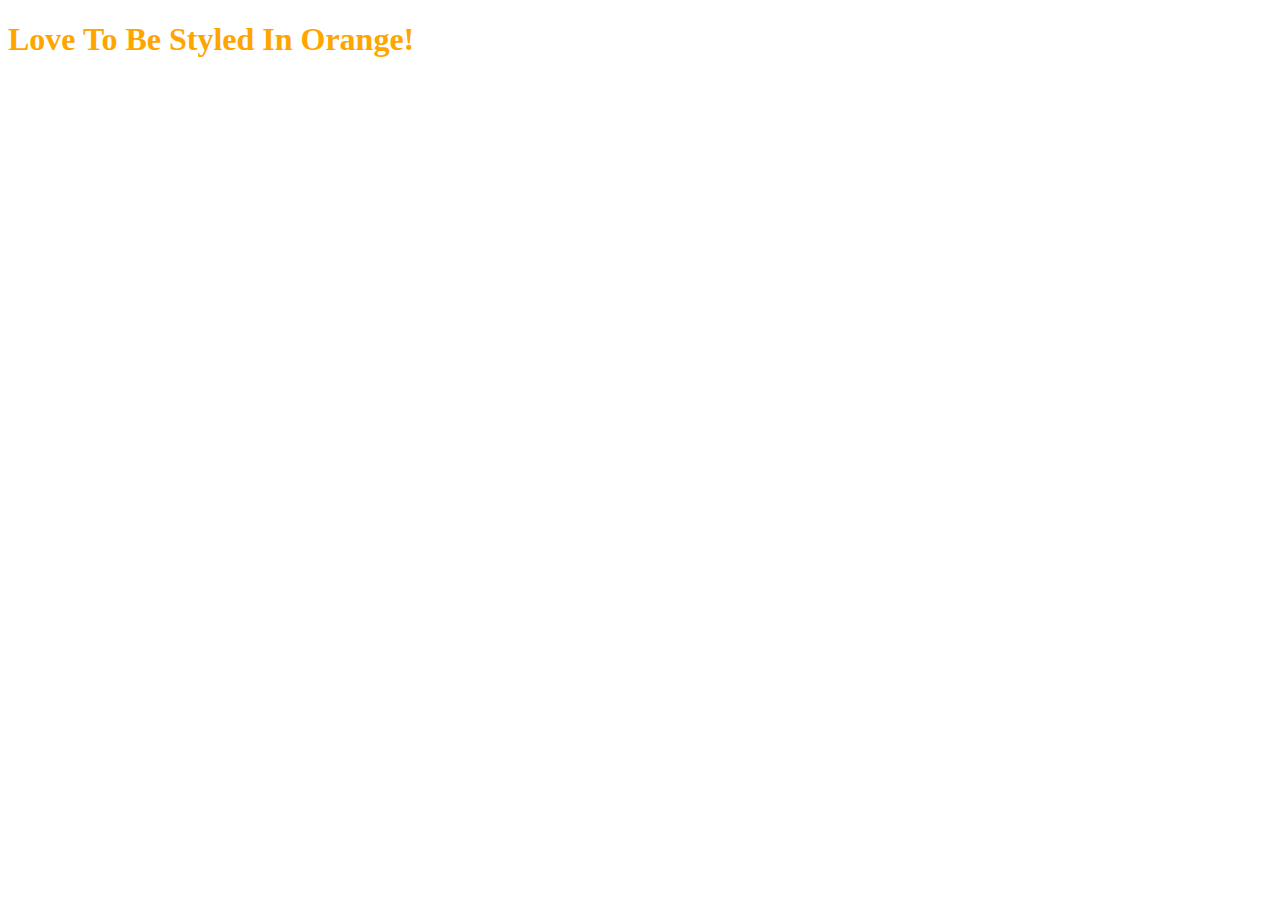
<file: Solution/external.html>
<!DOCTYPE html>
<html lang="en">

<head>
  <meta charset="UTF-8">
  <title>External</title>
  <link rel="stylesheet" href="./style.css" />
</head>

<body>
  <h1>Love To Be Styled In Orange!</h1>
</body>

</html>
</file>
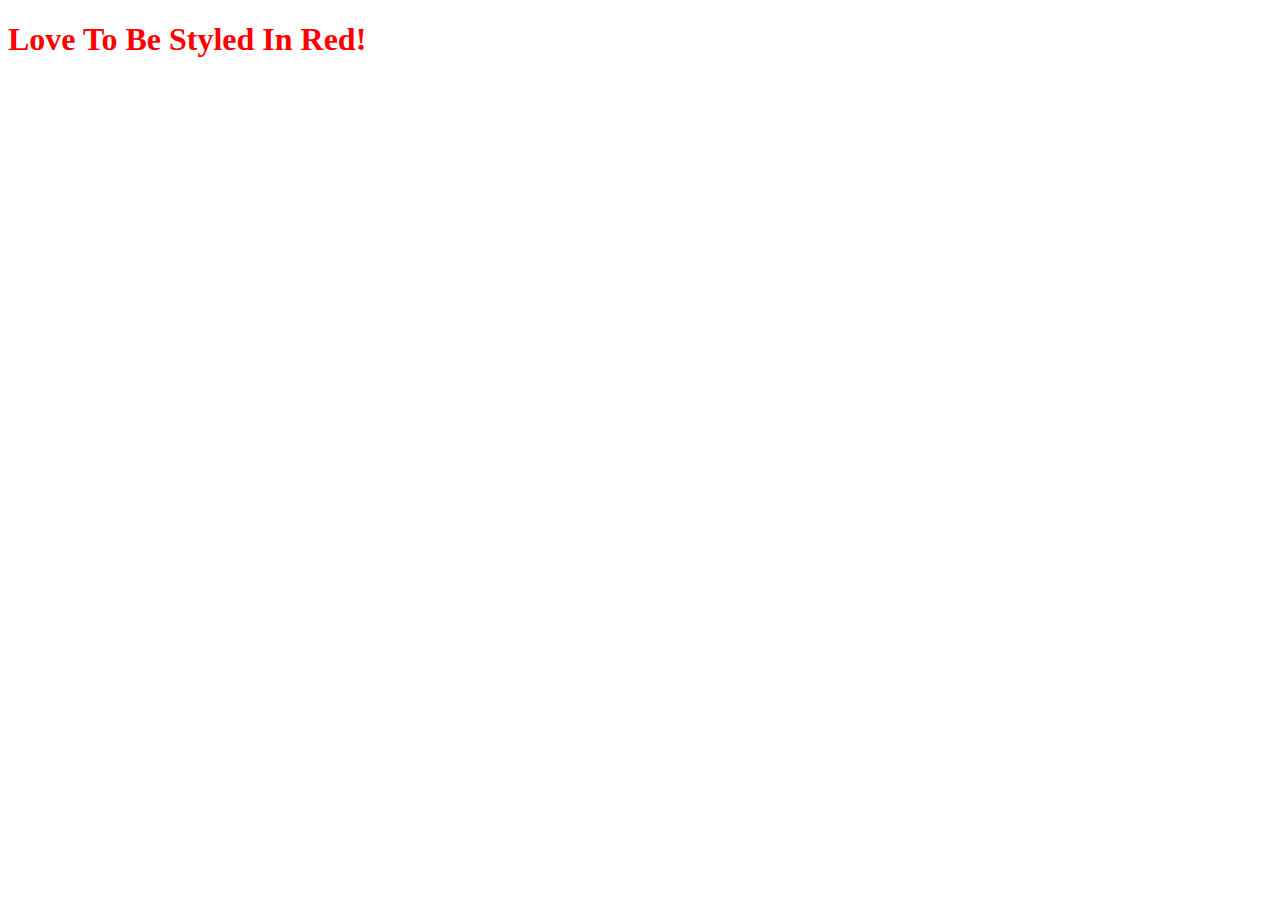
<file: Solution/internal.html>
<!DOCTYPE html>
<html lang="en">

<head>
  <meta charset="UTF-8">
  <title>Internal</title>
  <style>
    h1 {
      color: red;
    }
  </style>
</head>

<body>
  <h1>Love To Be Styled In Red!</h1>
</body>

</html>
</file>
<file: 11.3 TinDog Project/css/style.css>
.gradient-background {
  background: linear-gradient(300deg, #00bfff, #ff4c68, #ef8172);
  background-size: 180% 180%;
  animation: gradient-animation 18s ease infinite;
}

@keyframes gradient-animation {
  0% {
    background-position: 0% 50%;
  }
  50% {
    background-position: 100% 50%;
  }
  100% {
    background-position: 0% 50%;
  }
}


.icon-square {
  width: 3rem;
  height: 3rem;
  border-radius: 0.75rem;
}

.profile-img {
  height: 100px;
  border-radius: 50%;
  margin-top: 3rem;
  margin-bottom: 0.5rem;
  
}
.ash{
  background-color: Ghostwhite
}
</file>
<file: css/solution.css>
.gradient-background {
  background: linear-gradient(300deg, #00bfff, #ff4c68, #ef8172);
  background-size: 180% 180%;
  animation: gradient-animation 18s ease infinite;
}

@keyframes gradient-animation {
  0% {
    background-position: 0% 50%;
  }
  50% {
    background-position: 100% 50%;
  }
  100% {
    background-position: 0% 50%;
  }
}

.icon-square {
  width: 3rem;
  height: 3rem;
  border-radius: 0.75rem;
}

.profile-img {
  border-radius: 50%;
  height: 100px;
}
</file>
<file: Solution/style.css>
h1 {
  color: orange;
}
</file>
<file: style.css>
@import url("https://fonts.googleapis.com/css2?family=Nunito&display=swap");

*{
    margin: 0;
    padding:0;
    box-shadow: border-box;
}

/* end reset */

/* utility class */
.center{
    text-align: center;
}

span{
    display: block;
}
/* VARIABLES */
:root{
    --BODY-BGCOLOR: rgb(222, 235, 239);
    --ULCOLOR: BLACK;
}

/* GENERAL STYLES */

html{
    scroll-behavior: smooth;
}

body{
    height: 100vh;
    font-family:"Nunito", sans-serif;
    min-height: 100vh;
    background-color:var(--BODY-BGCOLOR);
    font-size: 1.2rem;
}
.header__head{
    position: sticky;
}

.header__head{
    top:0;
}

.header__nav{
    padding: 1.5rem;
    background-color: rgb(1, 109, 133);
}

.header__ul__two{
    list-style-type: none;
    display: flex;
    flex-flow: row nowrap;
    justify-content: space-evenly; 
}

.header__ul__two a:any-link{
    text-decoration: none;
    color: black;
}

.header__ul__two a:hover,
.header__ul__two a:focus
{
    color:rgb(156, 155, 155);
    cursor:pointer;
}

.header__ul__two a:active{
    color:red;
}

.header__ul__two .header__li:last-child{
    border: 3px solid rgb(132, 132, 203);
    padding: 0.2rem 1.5rem 0.2rem;
}



.main{
    display: flex;
    flex-grow: 1;
    flex-direction: column;
    align-items: center;
    gap:1.5rem;
    padding: 1rem;
    margin:5rem;
}

.main__p{
    font-family: "Nunito", sans-serif;
}

.main__section1__h1{
    font-size: 3em;
    font-family: 'Times New Roman', Times, serif;
    margin-bottom: 1.5rem;
}

.main__section1__P{
    margin-bottom: 1rem;
}

.main__p2{
    margin-top:0.5rem ;
}

input,
button{
    font-size: inherit;
    padding: 1rem;
    border:white;
    border-radius: 15px;
}

button{
    background-color: orangered;
    padding: 1rem 2.5rem 1rem;
    color: white;
    display: inline-block;
}

button:hover{
    background-color: rgba(255, 68, 0, 0.827);
}

.article1__h2,
.article2__h2,
.article3__h2{
    margin-bottom:0.5rem ;
}
 
.article1,
.article2,
.article3{
    display: flex;
    flex-direction: row;
    gap:1.5rem;
}

.general__article{
    display: flex;
    justify-content: space-evenly;
    margin-top: 9rem;
}


@media screen and (max-width:576px){
    body{
        background-color: green;
    }

    .header__ul__two{
        display: flex;
        flex-flow: row wrap;
        justify-content: space-evenly;
        row-gap: 1rem;
        column-gap: 1rem;
    }

    span{
        white-space: nowrap;
    }

    .main{
        display: flex;
        flex-direction:column;
        flex-wrap: nowrap;
        align-items: center;
    }

    .main__section1__h1{
        font-size: 2rem;
    }

    button{
        margin-top: 1rem;
        display: block;
        margin: 1rem 0;
    }

    .main__general{
        display: flex;
        flex-flow: column-reverse wrap;
    }
}
</file>
